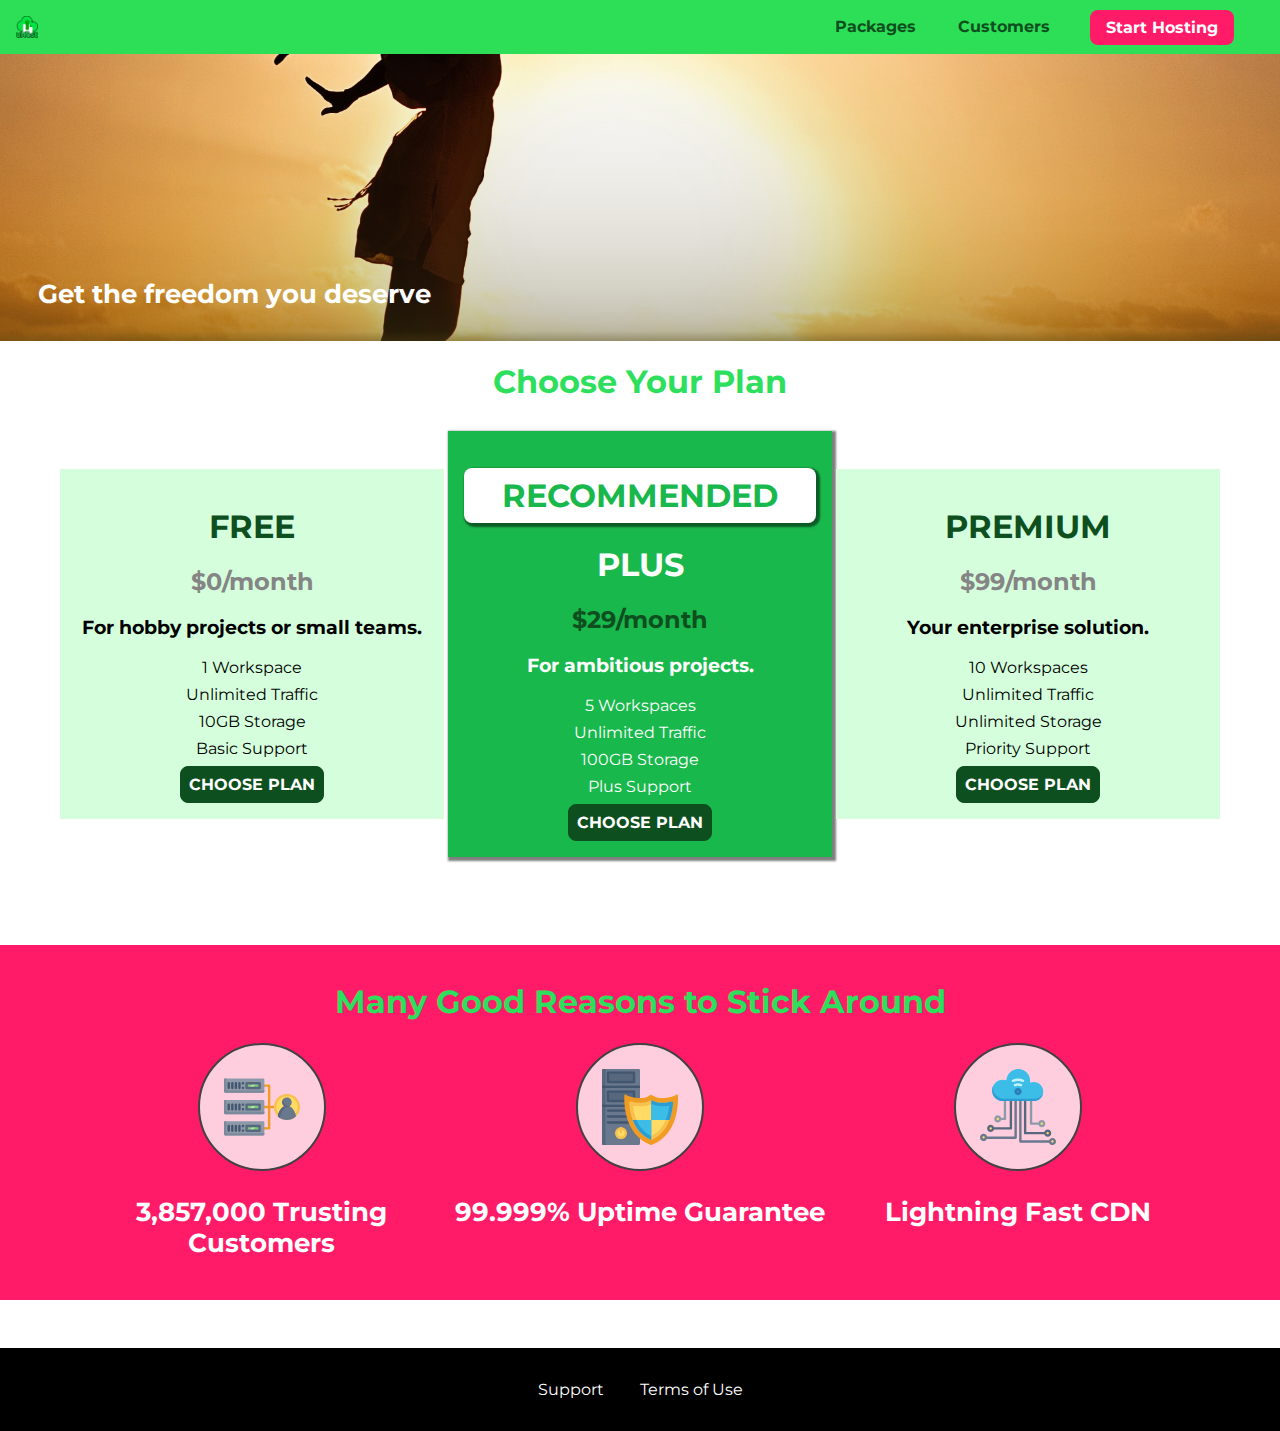
<file: index.html>
<!DOCTYPE html>
<html lang="en">

<head>
    <meta charset="UTF-8">
    <meta http-equiv="X-UA-Compatible" content="ie=edge">
    <meta name="viewport" content="width=device-width, initial-scale=1.0">
    <title>NordicHost</title>
    <link rel="shortcut icon" href="favicon.png">
    <link href="https://fonts.googleapis.com/css?family=Montserrat:400,700&display=swap" rel="stylesheet">
    <link rel="stylesheet" href="shared.css">
    <link rel="stylesheet" href="main.css">
</head>

<body>
    <div class="backdrop"></div>
    <div class="modal">
        <h1 class="modal__title">Do you want to continue?</h1>
        <div class="modal__actions">
            <a href="start-hosting/index.html" class="modal__action">Yes!</a>
            <button class="modal__action modal__action--negative" type="button">No!</button>
        </div>
    </div>
    <header class="main-header">
        <div>
            <button class="toggle-button">
                <span class="toggle-button__bar"></span>
                <span class="toggle-button__bar"></span>
                <span class="toggle-button__bar"></span>
            </button>
            <a href="index.html" class="main-header__brand">
                <img src="./images/uhost-icon.png" alt="logo">
            </a>
        </div>
        <nav class="main-nav">
            <ul class="main-nav__items">
                <li class="main-nav__item">
                    <a href="packages/index.html">Packages</a>
                </li>
                <li class="main-nav__item">
                    <a href="customers/index.html">Customers</a>
                </li>
                <li class="main-nav__item main-nav__item--cta">
                    <a href="start-hosting/index.html">Start Hosting</a>
                </li>
            </ul>
        </nav>
    </header>
    <nav class="mobile-nav">
        <ul class="mobile-nav__items">
            <li class="mobile-nav__item">
                <a href="packages/index.html">Packages</a>
            </li>
            <li class="mobile-nav__item">
                <a href="customers/index.html">Customers</a>
            </li>
            <li class="mobile-nav__item mobile-nav__item--cta">
                <a href="start-hosting/index.html">Start Hosting</a>
            </li>
        </ul>
    </nav>
    <main>
        <section id="product-overview">
            <h1>Get the freedom you deserve</h1>
        </section>
        <section id="plans">
            <h1 class="section-title">Choose Your Plan</h1>
            <div class="plan__list">
                <article class="plan">
                    <h1 class="plan__title">FREE</h1>
                    <h2 class="plan__price">$0/month</h2>
                    <h3>For hobby projects or small teams.</h3>
                    <ul class="plan__features">
                        <li class="plan__feature">1 Workspace</li>
                        <li class="plan__feature">Unlimited Traffic</li>
                        <li class="plan__feature">10GB Storage</li>
                        <li class="plan__feature">Basic Support</li>
                    </ul>
                    <div>
                        <button class="button">CHOOSE PLAN</button>
                    </div>
                </article>
                <article class="plan plan__highlighted">
                    <h1 class="plan__annotation">RECOMMENDED</h1>
                    <h1 class="plan__title">PLUS</h1>
                    <h2 class="plan__price">$29/month</h2>
                    <h3>For ambitious projects.</h3>
                    <ul class="plan__features">
                        <li class="plan__feature">5 Workspaces</li>
                        <li class="plan__feature">Unlimited Traffic</li>
                        <li class="plan__feature">100GB Storage</li>
                        <li class="plan__feature">Plus Support</li>
                    </ul>
                    <div>
                        <button class="button">CHOOSE PLAN</button>
                    </div>
                </article>
                <article class="plan">
                    <h1 class="plan__title">PREMIUM</h1>
                    <h2 class="plan__price">$99/month</h2>
                    <h3>Your enterprise solution.</h3>
                    <ul class="plan__features">
                        <li class="plan__feature">10 Workspaces</li>
                        <li class="plan__feature">Unlimited Traffic</li>
                        <li class="plan__feature">Unlimited Storage</li>
                        <li class="plan__feature">Priority Support</li>
                    </ul>
                    <div>
                        <button class="button">CHOOSE PLAN</button>
                    </div>
                </article>
            </div>
        </section>
        <section id="key-features">
            <h1 class="section-title">Many Good Reasons to Stick Around</h1>
            <ul class="key-feature__list">
                <li class="key-feature">
                    <div class="key-feature__image">
                        <svg viewBox="0 0 512 512">
                            <path style="fill:#F09B24;"
                                d="M344,248h-32V112c0-4.418-3.582-8-8-8h-40c-4.418,0-8,3.582-8,8s3.582,8,8,8h32v128h-32  c-4.418,0-8,3.582-8,8s3.582,8,8,8h32v128h-32c-4.418,0-8,3.582-8,8s3.582,8,8,8h40c4.418,0,8-3.582,8-8V264h32c4.418,0,8-3.582,8-8  S348.418,248,344,248z" />
                            <path style="fill:#8E9AA9;"
                                d="M264,64H8c-4.418,0-8,3.582-8,8v80c0,4.418,3.582,8,8,8h256c4.418,0,8-3.582,8-8V72  C272,67.582,268.418,64,264,64z" />
                            <path style="fill:#7C899B;"
                                d="M24,144c-4.418,0-8-3.582-8-8V64H8c-4.418,0-8,3.582-8,8v80c0,4.418,3.582,8,8,8h256  c4.418,0,8-3.582,8-8v-8H24z" />
                            <rect x="152" y="96" style="fill:#B8E3A8;" width="88" height="32" />
                            <g>
                                <polygon style="fill:#7EC97D;" points="152,96 152,128 166,128 198,96  " />
                                <polygon style="fill:#7EC97D;" points="220,96 188,128 240,128 240,96  " />
                            </g>
                            <path style="fill:#56677E;"
                                d="M240,136h-88c-4.418,0-8-3.582-8-8V96c0-4.418,3.582-8,8-8h88c4.418,0,8,3.582,8,8v32  C248,132.418,244.418,136,240,136z M160,120h72v-16h-72V120z" />
                            <g>
                                <path style="fill:#435670;"
                                    d="M32,136c-4.418,0-8-3.582-8-8V96c0-4.418,3.582-8,8-8s8,3.582,8,8v32C40,132.418,36.418,136,32,136z   " />
                                <path style="fill:#435670;"
                                    d="M56,136c-4.418,0-8-3.582-8-8V96c0-4.418,3.582-8,8-8s8,3.582,8,8v32C64,132.418,60.418,136,56,136z   " />
                                <path style="fill:#435670;"
                                    d="M80,136c-4.418,0-8-3.582-8-8V96c0-4.418,3.582-8,8-8s8,3.582,8,8v32C88,132.418,84.418,136,80,136z   " />
                                <path style="fill:#435670;"
                                    d="M104,136c-4.418,0-8-3.582-8-8V96c0-4.418,3.582-8,8-8s8,3.582,8,8v32   C112,132.418,108.418,136,104,136z" />
                                <path style="fill:#435670;"
                                    d="M128,105c-4.418,0-8-3.582-8-8v-1c0-4.418,3.582-8,8-8s8,3.582,8,8v1   C136,101.418,132.418,105,128,105z" />
                                <path style="fill:#435670;"
                                    d="M128,136c-4.418,0-8-3.582-8-8v-1c0-4.418,3.582-8,8-8s8,3.582,8,8v1   C136,132.418,132.418,136,128,136z" />
                            </g>
                            <path style="fill:#8E9AA9;"
                                d="M264,208H8c-4.418,0-8,3.582-8,8v80c0,4.418,3.582,8,8,8h256c4.418,0,8-3.582,8-8v-80  C272,211.582,268.418,208,264,208z" />
                            <path style="fill:#7C899B;"
                                d="M24,288c-4.418,0-8-3.582-8-8v-72H8c-4.418,0-8,3.582-8,8v80c0,4.418,3.582,8,8,8h256  c4.418,0,8-3.582,8-8v-8H24z" />
                            <rect x="152" y="240" style="fill:#B8E3A8;" width="88" height="32" />
                            <g>
                                <polygon style="fill:#7EC97D;" points="152,240 152,272 166,272 198,240  " />
                                <polygon style="fill:#7EC97D;" points="220,240 188,272 240,272 240,240  " />
                            </g>
                            <path style="fill:#56677E;"
                                d="M240,280h-88c-4.418,0-8-3.582-8-8v-32c0-4.418,3.582-8,8-8h88c4.418,0,8,3.582,8,8v32  C248,276.418,244.418,280,240,280z M160,264h72v-16h-72V264z" />
                            <g>
                                <path style="fill:#435670;"
                                    d="M32,280c-4.418,0-8-3.582-8-8v-32c0-4.418,3.582-8,8-8s8,3.582,8,8v32C40,276.418,36.418,280,32,280   z" />
                                <path style="fill:#435670;"
                                    d="M56,280c-4.418,0-8-3.582-8-8v-32c0-4.418,3.582-8,8-8s8,3.582,8,8v32C64,276.418,60.418,280,56,280   z" />
                                <path style="fill:#435670;"
                                    d="M80,280c-4.418,0-8-3.582-8-8v-32c0-4.418,3.582-8,8-8s8,3.582,8,8v32C88,276.418,84.418,280,80,280   z" />
                                <path style="fill:#435670;"
                                    d="M104,280c-4.418,0-8-3.582-8-8v-32c0-4.418,3.582-8,8-8s8,3.582,8,8v32   C112,276.418,108.418,280,104,280z" />
                                <path style="fill:#435670;"
                                    d="M128,249c-4.418,0-8-3.582-8-8v-1c0-4.418,3.582-8,8-8s8,3.582,8,8v1   C136,245.418,132.418,249,128,249z" />
                                <path style="fill:#435670;"
                                    d="M128,280c-4.418,0-8-3.582-8-8v-1c0-4.418,3.582-8,8-8s8,3.582,8,8v1   C136,276.418,132.418,280,128,280z" />
                            </g>
                            <path style="fill:#8E9AA9;"
                                d="M264,352H8c-4.418,0-8,3.582-8,8v80c0,4.418,3.582,8,8,8h256c4.418,0,8-3.582,8-8v-80  C272,355.582,268.418,352,264,352z" />
                            <path style="fill:#7C899B;"
                                d="M24,432c-4.418,0-8-3.582-8-8v-72H8c-4.418,0-8,3.582-8,8v80c0,4.418,3.582,8,8,8h256  c4.418,0,8-3.582,8-8v-8H24z" />
                            <rect x="152" y="384" style="fill:#B8E3A8;" width="88" height="32" />
                            <g>
                                <polygon style="fill:#7EC97D;" points="152,384 152,416 166,416 198,384  " />
                                <polygon style="fill:#7EC97D;" points="220,384 188,416 240,416 240,384  " />
                            </g>
                            <path style="fill:#56677E;"
                                d="M240,424h-88c-4.418,0-8-3.582-8-8v-32c0-4.418,3.582-8,8-8h88c4.418,0,8,3.582,8,8v32  C248,420.418,244.418,424,240,424z M160,408h72v-16h-72V408z" />
                            <g>
                                <path style="fill:#435670;"
                                    d="M32,424c-4.418,0-8-3.582-8-8v-32c0-4.418,3.582-8,8-8s8,3.582,8,8v32C40,420.418,36.418,424,32,424   z" />
                                <path style="fill:#435670;"
                                    d="M56,424c-4.418,0-8-3.582-8-8v-32c0-4.418,3.582-8,8-8s8,3.582,8,8v32C64,420.418,60.418,424,56,424   z" />
                                <path style="fill:#435670;"
                                    d="M80,424c-4.418,0-8-3.582-8-8v-32c0-4.418,3.582-8,8-8s8,3.582,8,8v32C88,420.418,84.418,424,80,424   z" />
                                <path style="fill:#435670;"
                                    d="M104,424c-4.418,0-8-3.582-8-8v-32c0-4.418,3.582-8,8-8s8,3.582,8,8v32   C112,420.418,108.418,424,104,424z" />
                                <path style="fill:#435670;"
                                    d="M128,393c-4.418,0-8-3.582-8-8v-1c0-4.418,3.582-8,8-8s8,3.582,8,8v1   C136,389.418,132.418,393,128,393z" />
                                <path style="fill:#435670;"
                                    d="M128,424c-4.418,0-8-3.582-8-8v-1c0-4.418,3.582-8,8-8s8,3.582,8,8v1   C136,420.418,132.418,424,128,424z" />
                            </g>
                            <path style="fill:#F7C14D;"
                                d="M424,168c-48.523,0-88,39.477-88,88s39.477,88,88,88s88-39.477,88-88S472.523,168,424,168z" />
                            <path style="fill:#FFDB66;"
                                d="M424,184c-39.701,0-72,32.299-72,72s32.299,72,72,72s72-32.299,72-72S463.701,184,424,184z" />
                            <path style="fill:#69788D;"
                                d="M484.893,314.16C476.393,274.588,451.922,248,424,248s-52.393,26.588-60.893,66.16  c-0.605,2.82,0.354,5.749,2.511,7.664C381.731,336.124,402.465,344,424,344s42.269-7.876,58.381-22.176  C484.539,319.909,485.498,316.98,484.893,314.16z" />
                            <path style="fill:#56677E;"
                                d="M434.053,249.171C430.768,248.403,427.411,248,424,248c-27.922,0-52.393,26.588-60.893,66.16  c-0.605,2.82,0.354,5.749,2.511,7.664c3.383,3.002,6.979,5.703,10.734,8.125C384.904,286.243,407.373,255.378,434.053,249.171z" />
                            <path style="fill:#69788D;"
                                d="M424,192c-17.645,0-32,14.355-32,32s14.355,32,32,32s32-14.355,32-32S441.645,192,424,192z" />
                            <path style="fill:#56677E;"
                                d="M432,248c-17.645,0-32-14.355-32-32c0-6.783,2.128-13.076,5.742-18.258  C397.444,203.53,392,213.138,392,224c0,17.645,14.355,32,32,32c10.862,0,20.471-5.444,26.258-13.742  C445.076,245.872,438.783,248,432,248z" />

                        </svg>
                    </div>
                    <p class="key-feature__description">3,857,000 Trusting Customers</p>
                </li>
                <li class="key-feature">
                    <div class="key-feature__image">
                        <svg viewBox="0 0 512 512">
                            <path style="fill:#69788D;"
                                d="M248,0H8C3.582,0,0,3.582,0,8v496c0,4.418,3.582,8,8,8h240c4.418,0,8-3.582,8-8V8  C256,3.582,252.418,0,248,0z" />
                            <path style="fill:#56677E;"
                                d="M24,504V8c0-4.418,3.582-8,8-8H8C3.582,0,0,3.582,0,8v496c0,4.418,3.582,8,8,8h24  C27.582,512,24,508.418,24,504z" />
                            <g>
                                <rect x="0" y="112" style="fill:#435670;" width="256" height="16" />
                                <rect x="0" y="240" style="fill:#435670;" width="256" height="16" />
                            </g>
                            <path style="fill:#F7C14D;"
                                d="M128,392c-22.056,0-40,17.944-40,40s17.944,40,40,40s40-17.944,40-40S150.056,392,128,392z" />
                            <path style="fill:#FFDB66;"
                                d="M128,408c-13.233,0-24,10.767-24,24s10.767,24,24,24s24-10.767,24-24S141.233,408,128,408z" />
                            <path style="fill:#F7C14D;"
                                d="M128,392c-2.739,0-5.414,0.278-8,0.805V424c0,4.418,3.582,8,8,8c4.418,0,8-3.582,8-8v-31.195  C133.414,392.278,130.739,392,128,392z" />
                            <g>
                                <path style="fill:#435670;"
                                    d="M216,288H40c-4.418,0-8-3.582-8-8s3.582-8,8-8h176c4.418,0,8,3.582,8,8S220.418,288,216,288z" />
                                <path style="fill:#435670;"
                                    d="M216,328H40c-4.418,0-8-3.582-8-8s3.582-8,8-8h176c4.418,0,8,3.582,8,8S220.418,328,216,328z" />
                                <path style="fill:#435670;"
                                    d="M216,368H40c-4.418,0-8-3.582-8-8s3.582-8,8-8h176c4.418,0,8,3.582,8,8S220.418,368,216,368z" />
                                <path style="fill:#435670;"
                                    d="M216,16H40c-4.418,0-8,3.582-8,8v64c0,4.418,3.582,8,8,8h176c4.418,0,8-3.582,8-8V24   C224,19.582,220.418,16,216,16z" />
                            </g>
                            <rect x="48" y="32" style="fill:#56677E;" width="160" height="48" />
                            <path style="fill:#435670;"
                                d="M216,144H40c-4.418,0-8,3.582-8,8v64c0,4.418,3.582,8,8,8h176c4.418,0,8-3.582,8-8v-64  C224,147.582,220.418,144,216,144z" />
                            <rect x="48" y="160" style="fill:#56677E;" width="160" height="48" />
                            <path style="fill:#F09B24;"
                                d="M511.747,180.237c-0.194-6.537-8.107-10.107-13.135-5.894c-5.6,4.693-42.904,21.282-98.514,21.282  c-33.45,0-64.625-20.999-64.929-21.206c-2.9-1.991-6.764-1.85-9.512,0.346c-2.677,2.135-27.201,20.86-63.793,20.86  c-55.607,0-92.914-16.589-98.515-21.282c-5.028-4.211-12.941-0.645-13.135,5.894c-1.634,54.834,4.655,105.941,18.693,151.903  c12.096,39.604,29.759,74.047,52.497,102.373c27.538,34.304,62.743,59.882,104.66,76.045c3.069,1.918,6.757,1.921,9.83,0  c41.917-16.163,77.122-41.741,104.66-76.045c22.738-28.326,40.401-62.77,52.497-102.373  C507.092,286.179,513.381,235.071,511.747,180.237z" />
                            <path style="fill:#F7C14D;"
                                d="M476.21,221.226c-1.953-1.631-4.568-2.235-7.036-1.628c-21.686,5.327-44.926,8.028-69.075,8.028  c-25.926,0-49.633-8.975-64.955-16.504c-2.307-1.134-5.016-1.091-7.284,0.116c-14.059,7.477-36.919,16.388-65.994,16.388  c-24.153,0-47.394-2.701-69.075-8.028c-5.155-1.268-10.221,2.966-9.894,8.261c2.077,33.693,7.668,65.635,16.616,94.935  c22.774,74.565,66.139,126.334,128.888,153.868c2.032,0.891,4.397,0.891,6.43,0c61.777-27.107,104.716-78.876,127.62-153.868  c8.948-29.3,14.539-61.241,16.616-94.935C479.224,225.319,478.163,222.856,476.21,221.226z" />
                            <path style="fill:#FFDB66;"
                                d="M331.609,451.727c-52.604-25.289-89.304-70.987-109.144-135.944  c-6.532-21.39-11.162-44.336-13.82-68.447c17.133,2.852,34.952,4.291,53.22,4.291c29.394,0,53.376-7.793,69.978-15.561  c17.44,7.736,41.656,15.561,68.256,15.561c18.267,0,36.085-1.439,53.219-4.291c-2.659,24.112-7.288,47.06-13.82,68.448  C419.545,381.108,383.27,426.805,331.609,451.727z" />
                            <g>
                                <path style="fill:#2C9DD4;"
                                    d="M479.066,227.858c0.157-2.539-0.903-5.002-2.856-6.633s-4.568-2.235-7.036-1.628   c-21.686,5.327-44.926,8.028-69.075,8.028c-25.926,0-49.633-8.975-64.955-16.504c-1.057-0.52-2.2-0.78-3.345-0.806l-0.072,133.351   h123.601c2.556-6.746,4.933-13.702,7.123-20.874C471.398,293.493,476.989,261.552,479.066,227.858z" />
                                <path style="fill:#2C9DD4;"
                                    d="M206.658,343.667c24.153,63.42,65.028,108.108,121.743,132.995c1.031,0.452,2.147,0.673,3.263,0.666   l0.063-133.661H206.658z" />
                            </g>
                            <g>
                                <path style="fill:#3CBDE8;"
                                    d="M439.497,315.783c6.532-21.389,11.161-44.336,13.82-68.448c-17.134,2.852-34.952,4.291-53.219,4.291   c-26.6,0-50.815-7.824-68.256-15.561l-0.116,107.601h97.758C433.179,334.807,436.524,325.518,439.497,315.783z" />
                                <path style="fill:#3CBDE8;"
                                    d="M232.523,343.667c21.144,50.298,54.363,86.56,99.087,108.06l0.117-108.06H232.523z" />
                            </g>
                        </svg>
                    </div>
                    <p class="key-feature__description">99.999% Uptime Guarantee</p>
                </li>
                <li class="key-feature">
                    <div class="key-feature__image">
                        <svg viewBox="0 0 512 512">
                            <path style="fill:#8E9AA9;"
                                d="M168,200c-4.418,0-8,3.582-8,8v120h-17.376c-3.302-9.311-12.194-16-22.624-16  c-13.234,0-24,10.767-24,24s10.766,24,24,24c10.429,0,19.321-6.689,22.624-16H168c4.418,0,8-3.582,8-8V208  C176,203.582,172.418,200,168,200z" />
                            <path style="fill:#FFDB66;"
                                d="M120,328c-4.411,0-8,3.589-8,8s3.589,8,8,8s8-3.589,8-8S124.411,328,120,328z" />
                            <path style="fill:#56677E;"
                                d="M208,200c-4.418,0-8,3.582-8,8v184H94.624C91.322,382.689,82.43,376,72,376  c-13.234,0-24,10.767-24,24s10.766,24,24,24c10.429,0,19.321-6.689,22.624-16H208c4.418,0,8-3.582,8-8V208  C216,203.582,212.418,200,208,200z" />
                            <path style="fill:#FFDB66;"
                                d="M72,392c-4.411,0-8,3.589-8,8s3.589,8,8,8s8-3.589,8-8S76.411,392,72,392z" />
                            <path style="fill:#69788D;"
                                d="M240,208c-4.418,0-8,3.582-8,8v239H47.24c-2.671-10.34-12.078-18-23.24-18c-13.234,0-24,10.767-24,24  s10.766,24,24,24c9.666,0,18.009-5.747,21.809-14H240c4.418,0,8-3.582,8-8V216C248,211.582,244.418,208,240,208z" />
                            <path style="fill:#FFDB66;"
                                d="M24,453c-4.411,0-8,3.589-8,8s3.589,8,8,8s8-3.589,8-8S28.411,453,24,453z" />
                            <path style="fill:#69788D;"
                                d="M488,464c-10.429,0-19.321,6.689-22.624,16H280V208c0-4.418-3.582-8-8-8s-8,3.582-8,8v280  c0,4.418,3.582,8,8,8h193.376c3.302,9.311,12.194,16,22.624,16c13.234,0,24-10.767,24-24S501.234,464,488,464z" />
                            <path style="fill:#FFDB66;"
                                d="M488,480c-4.411,0-8,3.589-8,8s3.589,8,8,8s8-3.589,8-8S492.411,480,488,480z" />
                            <path style="fill:#56677E;"
                                d="M456,408c-10.429,0-19.321,6.689-22.624,16H312V208c0-4.418-3.582-8-8-8s-8,3.582-8,8v224  c0,4.418,3.582,8,8,8h129.376c3.302,9.311,12.194,16,22.624,16c13.234,0,24-10.767,24-24S469.234,408,456,408z" />
                            <path style="fill:#FFDB66;"
                                d="M456,424c-4.411,0-8,3.589-8,8s3.589,8,8,8s8-3.589,8-8S460.411,424,456,424z" />
                            <path style="fill:#8E9AA9;"
                                d="M416,344c-10.429,0-19.321,6.689-22.624,16H352V208c0-4.418-3.582-8-8-8s-8,3.582-8,8v160  c0,4.418,3.582,8,8,8h49.376c3.302,9.311,12.194,16,22.624,16c13.234,0,24-10.767,24-24S429.234,344,416,344z" />
                            <path style="fill:#FFDB66;"
                                d="M416,360c-4.411,0-8,3.589-8,8s3.589,8,8,8s8-3.589,8-8S420.411,360,416,360z" />
                            <path style="fill:#3CBDE8;"
                                d="M362,88c-8.741,0-17.231,1.751-25.06,5.085C337.646,88.797,338,84.43,338,80  c0-44.112-35.888-80-80-80c-42.823,0-77.895,33.816-79.909,76.149C170.393,73.415,162.244,72,154,72c-39.701,0-72,32.299-72,72  s32.299,72,72,72h208c35.29,0,64-28.71,64-64S397.29,88,362,88z" />
                            <path style="fill:#2C9DD4;"
                                d="M368,200H160c-39.701,0-72-32.299-72-72c0-5.863,0.721-11.559,2.05-17.019  C84.918,120.88,82,132.102,82,144c0,39.701,32.299,72,72,72h208c30.389,0,55.88-21.296,62.379-49.743  C413.565,186.327,392.352,200,368,200z" />
                            <path style="fill:#2A7DB5;"
                                d="M256,128c-13.234,0-24,10.767-24,24s10.766,24,24,24c13.233,0,24-10.767,24-24S269.233,128,256,128z" />
                            <path style="fill:#2C9DD4;"
                                d="M256,144c-4.411,0-8,3.589-8,8s3.589,8,8,8c4.411,0,8-3.589,8-8S260.411,144,256,144z" />
                            <g>
                                <path style="fill:#C5F1FA;"
                                    d="M221.755,87.695c-2.994,0-5.864-1.688-7.233-4.572c-1.894-3.991-0.194-8.763,3.798-10.657   C230.157,66.849,242.834,64,256,64c13.166,0,25.844,2.849,37.68,8.466c3.992,1.895,5.692,6.666,3.798,10.657   s-6.666,5.692-10.657,3.798C277.144,82.328,266.774,80,256,80c-10.774,0-21.144,2.328-30.821,6.921   C224.072,87.446,222.904,87.695,221.755,87.695z" />
                                <path style="fill:#C5F1FA;"
                                    d="M276.545,116.618c-1.148,0-2.316-0.249-3.424-0.774C267.745,113.293,261.985,112,256,112   c-5.985,0-11.745,1.293-17.121,3.844c-3.991,1.895-8.763,0.192-10.657-3.798c-1.894-3.992-0.193-8.764,3.798-10.657   C239.557,97.813,247.625,96,256,96c8.376,0,16.444,1.813,23.98,5.389c3.991,1.894,5.692,6.665,3.798,10.657   C282.41,114.93,279.539,116.618,276.545,116.618z" />
                            </g>

                        </svg>
                    </div>
                    <p class="key-feature__description">Lightning Fast CDN</p>
                </li>
            </ul>
        </section>
    </main>
    <footer class="main-footer">
        <nav>
            <ul class="main-footer__links">
                <li class="main-footer__link">
                    <a href="#">Support</a>
                </li>
                <li class="main-footer__link">
                    <a href="#">Terms of Use</a>
                </li>
            </ul>
        </nav>
    </footer>
    <script src="shared.js"></script>
</body>

</html>
</file>
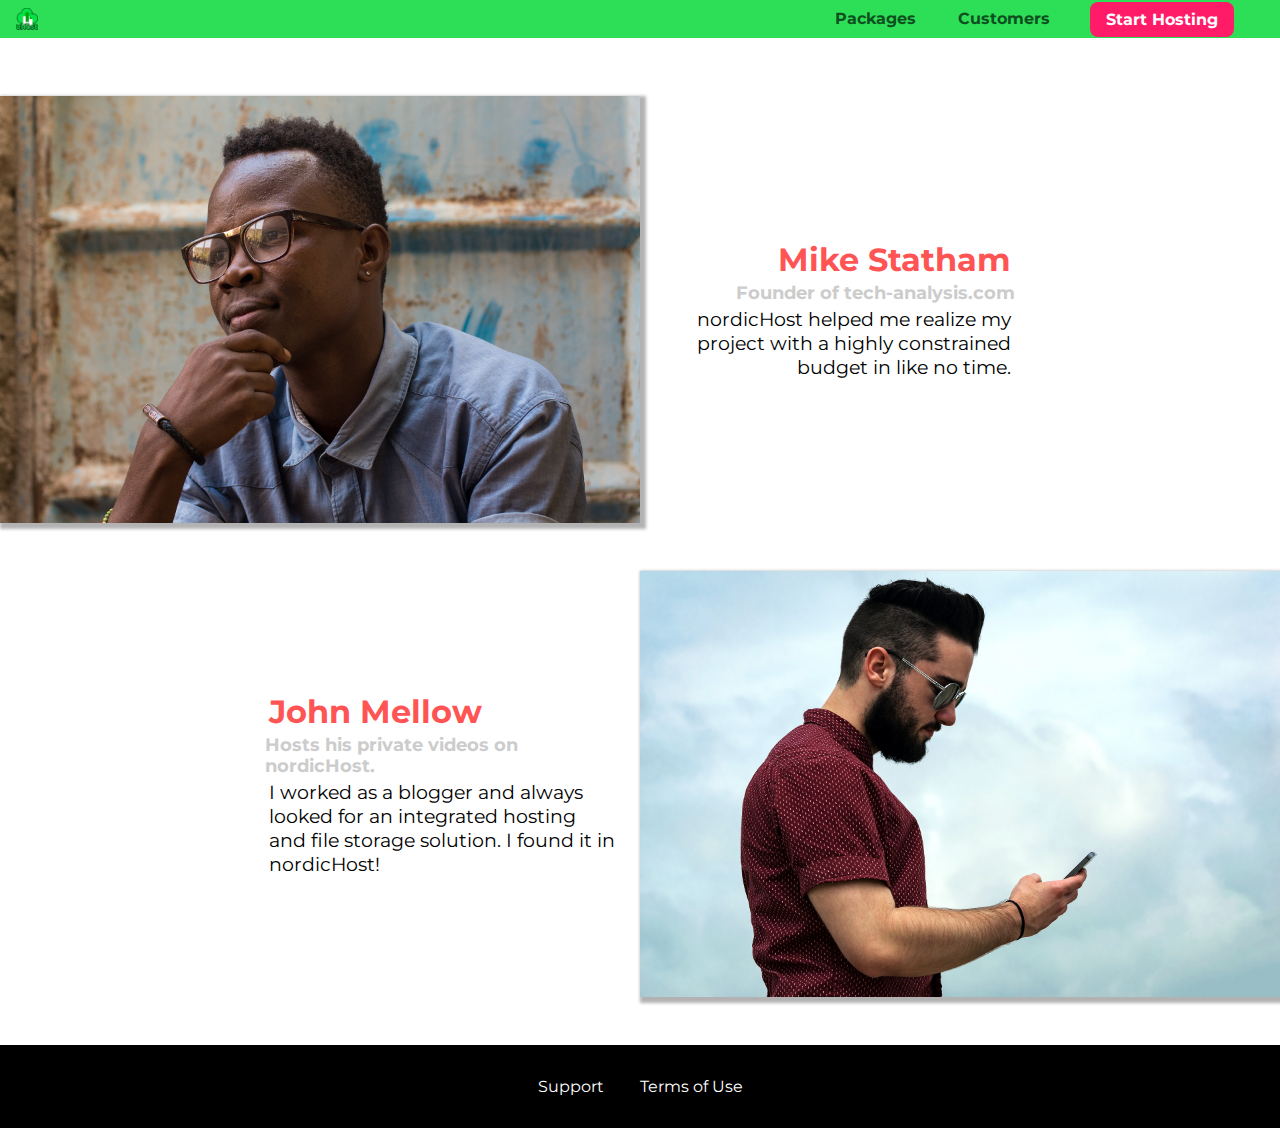
<file: customers/index.html>
<!DOCTYPE html>
<html lang="en">

<head>
    <meta charset="UTF-8">
    <meta name="viewport" content="width=device-width, initial-scale=1.0">
    <meta http-equiv="X-UA-Compatible" content="ie=edge">
    <title>nordicHost Customers</title>
    <link rel="shortcut icon" href="../favicon.png">
    <link href="https://fonts.googleapis.com/css?family=Anton|Montserrat:400,700" rel="stylesheet">
    <link rel="stylesheet" href="../shared.css">
    <link rel="stylesheet" href="customers.css">
</head>

<body>
    <div class="backdrop"></div>
    <header class="main-header">
        <div>
            <button class="toggle-button">
                <span class="toggle-button__bar"></span>
                <span class="toggle-button__bar"></span>
                <span class="toggle-button__bar"></span>
            </button>
            <a href="../index.html" class="main-header__brand">
                <img src="../images/uhost-icon.png" alt="logo">
            </a>
        </div>
        <nav class="main-nav">
            <ul class="main-nav__items">
                <li class="main-nav__item">
                    <a href="../packages/index.html">Packages</a>
                </li>
                <li class="main-nav__item">
                    <a href="../customers/index.html">Customers</a>
                </li>
                <li class="main-nav__item main-nav__item--cta">
                    <a href="start-hosting/index.html">Start Hosting</a>
                </li>
            </ul>
        </nav>
    </header>
    <nav class="mobile-nav">
        <ul class="mobile-nav__items">
            <li class="mobile-nav__item">
                <a href="../packages/index.html">Packages</a>
            </li>
            <li class="mobile-nav__item">
                <a href="../customers/index.html">Customers</a>
            </li>
            <li class="mobile-nav__item mobile-nav__item--cta">
                <a href="start-hosting/index.html">Start Hosting</a>
            </li>
        </ul>
    </nav>
    <main>
        <div>
            <div class="testimonial" id="customer-1">
                <div class="testimonial__image-container">
                    <img src="../images/customer-1.jpg" alt="Mike Statham - Customer" class="testimonial__image">
                </div>
                <div class="testimonial__info">
                    <h1 class="testimonial__name">Mike Statham</h1>
                    <h2 class="testimonial__subtitle">Founder of
                        <a href="tech-analysis.com">tech-analysis.com</a>
                    </h2>
                    <p class="testimonial__text">nordicHost helped me realize my project with a highly constrained
                        budget in
                        like no time.</p>
                </div>
            </div>
            <div class="testimonial" id="customer-2">

                <div class="testimonial__info">
                    <h1 class="testimonial__name">John Mellow</h1>
                    <h2 class="testimonial__subtitle">Hosts his private videos on nordicHost.
                    </h2>
                    <p class="testimonial__text">I worked as a blogger and always looked for an integrated hosting and
                        file storage solution. I found
                        it in nordicHost!
                    </p>
                </div>
                <div class="testimonial__image-container">
                    <img src="../images/customer-2.jpg" alt="John Mellow - Customer" class="testimonial__image">
                </div>
            </div>
        </div>
    </main>
    <footer class="main-footer">
        <nav>
            <ul class="main-footer__links">
                <li class="main-footer__link">
                    <a href="#">Support</a>
                </li>
                <li class="main-footer__link">
                    <a href="#">Terms of Use</a>
                </li>
            </ul>
        </nav>
    </footer>
    <script src="../shared.js"></script>
</body>

</html>
</file>
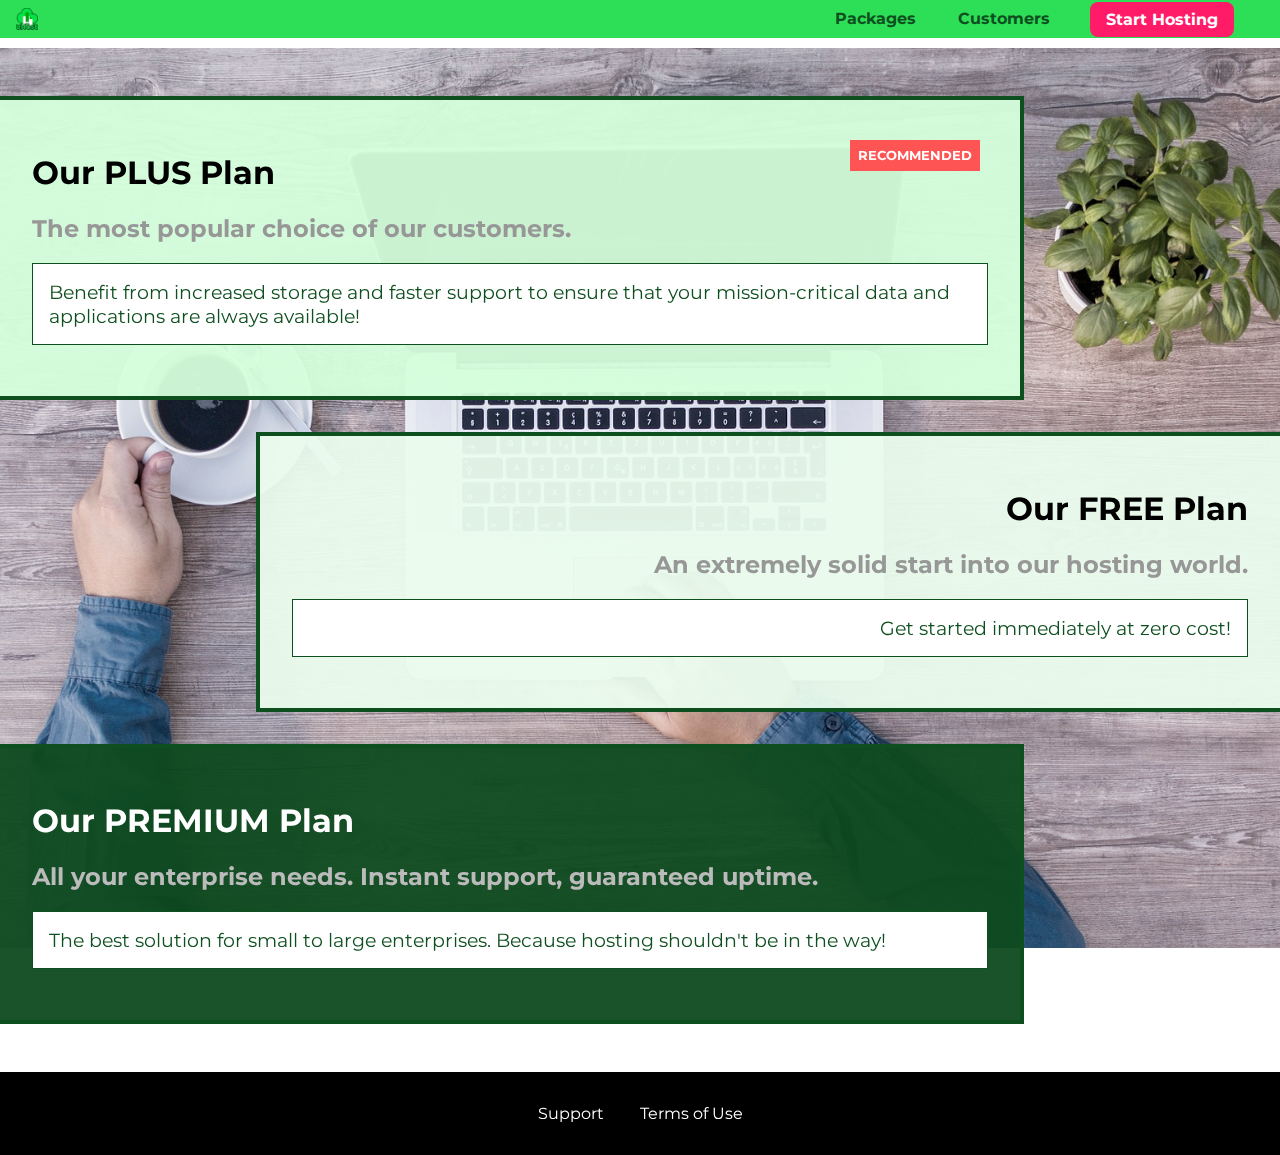
<file: packages/index.html>
<!DOCTYPE html>
<html lang="en">

<head>
    <meta charset="UTF-8">
    <meta http-equiv="X-UA-Compatible" content="ie=edge">
    <meta name="viewport" content="width=device-width, initial-scale=1.0">
    <title>NordicHost</title>
    <link rel="shortcut icon" href="../favicon.png">
    <link href="https://fonts.googleapis.com/css?family=Montserrat:400,700&display=swap" rel="stylesheet">
    <link rel="stylesheet" href="../shared.css">
    <link rel="stylesheet" href="packages.css">
</head>

<body>
    <div class="backdrop"></div>
    <div class="background"></div>
    <header class="main-header">
        <div>
            <button class="toggle-button">
                <span class="toggle-button__bar"></span>
                <span class="toggle-button__bar"></span>
                <span class="toggle-button__bar"></span>
            </button>
            <a href="../index.html" class="main-header__brand">
                <img src="../images/uhost-icon.png" alt="logo">
            </a>
        </div>
        <nav class="main-nav">
            <ul class="main-nav__items">
                <li class="main-nav__item">
                    <a href="../packages/index.html">Packages</a>
                </li>
                <li class="main-nav__item">
                    <a href="../customers/index.html">Customers</a>
                </li>
                <li class="main-nav__item main-nav__item--cta">
                    <a href="../start-hosting/index.html">Start Hosting</a>
                </li>
            </ul>
        </nav>
    </header>
    <nav class="mobile-nav">
        <ul class="mobile-nav__items">
            <li class="mobile-nav__item">
                <a href="../packages/index.html">Packages</a>
            </li>
            <li class="mobile-nav__item">
                <a href="../customers/index.html">Customers</a>
            </li>
            <li class="mobile-nav__item mobile-nav__item--cta">
                <a href="start-hosting/index.html">Start Hosting</a>
            </li>
        </ul>
    </nav>
    <main>
        <section class="package" id="plus">
            <a href="#" class="packages-plan">
                <h1 class="package__title">Our PLUS Plan</h1>
                <h2 class="package_badge">RECOMMENDED</h2>
                <h2 class="package__subtitle">The most popular choice of our customers.</h2>
                <p class="package__info">Benefit from increased storage and faster support to ensure that
                    your mission-critical data and
                    applications
                    are always available!</p>
            </a>
        </section>
        <section class="package" id="free">
            <a href="#" class="packages-plan">
                <h1 class="package__title">Our FREE Plan</h1>
                <h2 class="package__subtitle">An extremely solid start into our hosting world.</h2>
                <p class="package__info">Get started immediately at zero cost!</p>
            </a>
        </section>
        <div class="clearfix"></div>
        <section class="package" id="premium">
            <a href="#" class="packages-plan">
                <h1 class="package__title">Our PREMIUM Plan</h1>
                <h2 class="package__subtitle">All your enterprise needs. Instant support, guaranteed uptime.
                </h2>
                <p class="package__info">The best solution for small to large enterprises. Because hosting
                    shouldn't be in the way!</p>
            </a>
        </section>
    </main>
    <footer class="main-footer">
        <nav>
            <ul class="main-footer__links">
                <li class="main-footer__link">
                    <a href="#">Support</a>
                </li>
                <li class="main-footer__link">
                    <a href="#">Terms of Use</a>
                </li>
            </ul>
        </nav>
    </footer>
    <script src="../shared.js"></script>

</body>

</html>
</file>
<file: shared.css>
* {
  box-sizing: border-box;
}

body {
  font-family: "Montserrat", sans-serif;
  margin: 0;
}

.backdrop {
  position: fixed;
  display: none;
  top: 0;
  left: 0;
  z-index: 100;
  width: 100vw;
  height: 100vh;
  background: rgba(0, 0, 0, 0.5);
}

.main-header {
  width: 100%;
  position: fixed;
  top: 0;
  left: 0;
  background: #2ddf56;
  padding: 0.5rem 1rem;
  z-index: 1;
}

.main-header > div {
  display: inline-block;
  vertical-align: middle;
}

.main-header__brand {
  color: #0e4f1f;
  text-decoration: none;
  font-weight: bold;
  font-size: 1.2rem;
  height: 22px;
  display: inline-block;
  vertical-align: middle;
}

.main-header__brand img {
  height: 100%;
}

.toggle-button {
  width: 3rem;
  background: transparent;
  border: none;
  cursor: pointer;
  padding-top: 0;
  padding-bottom: 0;
  vertical-align: middle;
}

.toggle-button:focus {
  outline: none;
}

/* Toggle button */

.toggle-button__bar {
  width: 100%;
  height: 0.2rem;
  background: black;
  display: block;
  margin: 0.6rem 0;
}

.main-nav {
  display: none;
}

@media (min-width: 40rem) {
  .toggle-button {
    display: none;
  }
  .main-nav {
    display: inline-block;
    text-align: right;
    width: calc(100% - 40px);
    vertical-align: middle;
  }

  .main-nav__items {
    margin: 0;
    padding: 0;
    list-style: none;
  }
  .main-nav__item {
    display: inline-block;
    margin: 0 1rem;
  }

  .main-nav__item a,
  .mobile-nav__item a {
    text-decoration: none;
    color: #0e4f1f;
    font-weight: bold;
    padding: 0.2rem;
  }

  .main-nav__item a:hover,
  .main-nav__item a:active {
    border-bottom: 5px solid white;
    color: white;
  }

  .main-nav__item--cta a,
  .mobile-nav__item--cta a {
    color: white;
    background: #ff1b68;
    padding: 0.5rem 1rem;
    border-radius: 8px;
  }
  .main-nav__item--cta a:hover,
  .main-nav__item--cta a:active,
  .mobile-nav__item--cta a:hover,
  .mobile-nav__item--cta a:active {
    background: white;
    color: #ff1b68;
    border: none;
  }
}

.main-footer {
  background: black;
  padding: 2rem;
  margin-top: 3rem;
}

.main-footer__links {
  list-style: none;
  margin: 0;
  padding: 0;
  text-align: center;
}

.main-footer__link {
  display: inline-block;
  margin: 0 1rem;
}

.main-footer__link a {
  color: white;
  text-decoration: none;
}

.main-footer__link a:hover,
.main-footer__link a:active {
  color: #ccc;
}

.button {
  background: #0e4f1f;
  color: white;
  font: inherit;
  border: 1.5px solid #0e4f1f;
  padding: 0.5rem;
  border-radius: 8px;
  font-weight: bold;
  cursor: pointer;
}

.button:hover,
.button:active {
  background: white;
  color: #0e4f1f;
}

.button:focus {
  outline: none;
}

/* Mobile Nav styling */
.mobile-nav {
  display: none;
  position: fixed;
  z-index: 101;
  top: 0;
  left: 0;
  background: white;
  width: 80%;
  height: 100vh;
}

.mobile-nav__items {
  width: 90%;
  height: 100%;
  list-style: none;
  margin: 10% auto;
  padding: 0;
  text-align: center;
}

.mobile-nav__item {
  margin: 1rem 0;
}

.mobile-nav__item a {
  font-size: 1.5rem;
}

.open {
  display: block !important;
}
</file>
<file: main.css>
#product-overview {
  background: linear-gradient(to top, rgba(80, 68, 18, 0.6), 10%, transparent),
    url("images/freedom.jpg") center / cover no-repeat border-box, #ff1b68;
  width: 100vw;
  height: 33vh;
  margin-top: 2.75rem;
  position: relative;
}

#product-overview h1 {
  color: white;
  font-family: "Montserrat", sans-serif;
  position: absolute;
  bottom: 5%;
  left: 3%;
  font-size: 1.6rem;
}

@media (min-width: 40rem) and (min-height: 60rem) {
  #product-overview {
    height: 40vh;
    background-position: 50% 25%;
  }

  #product-overview h1 {
    /* font-size: 3rem; */
  }
}

.section-title {
  color: #2ddf5c;
  text-align: center;
}

.plan {
  background: #d5ffdc;
  text-align: center;
  padding: 1rem;
  margin: 0.5rem 0;
  width: 100%;
}

.plan__highlighted {
  background: #19b84c;
  color: white;
}

.plan__annotation {
  background: white;
  color: #19b84c;
  padding: 0.5rem;
  box-shadow: 2px 2px 2px 2px rgba(0, 0, 0, 0.5);
  border-radius: 8px;
}

.plan__features {
  list-style: none;
  margin: 0;
  padding: 0;
}

.plan__feature {
  margin: 0.5rem 0;
}

.plan__title {
  color: #0e4f1f;
}

.plan__price {
  color: #858585;
}

.plan__highlighted .plan__price {
  color: #0e4f1f;
}
.plan__highlighted .plan__title {
  color: white;
}

@media (min-width: 40rem) {
  .plan__list {
    width: 100%;
    text-align: center;
  }

  .plan {
    display: inline-block;
    width: 30%;
    vertical-align: middle;
    min-width: 13rem;
    max-width: 25rem;
  }

  .plan__highlighted {
    box-shadow: 2px 2px 2px 2px rgba(0, 0, 0, 0.5);
  }
}

.button {
  background: #0e4f1f;
  color: white;
  font: inherit;
  border: 1.5px solid #0e4f1f;
  padding: 0.5rem;
  border-radius: 8px;
  font-weight: bold;
  cursor: pointer;
}

.button:hover,
.button:active {
  background: white;
  color: #0e4f1f;
}

.button:focus {
  outline: none;
}

#key-features {
  background: #ff1b68;
  margin-top: 5rem;
  padding: 1rem;
}

.key-feature__list {
  list-style: none;
  margin: 0;
  padding: 0;
  text-align: center;
}

.key-feature__image {
  background: #ffcede;
  width: 128px;
  height: 128px;
  border: 2px solid #424242;
  border-radius: 50%;
  margin: auto;
  padding: 1.5rem;
}

.key-feature__description {
  text-align: center;
  font-weight: bold;
  color: white;
  font-size: 1.6rem;
}

#key__features .section-title {
  color: white;
  margin: 2rem;
}

@media (min-width: 40rem) {
  .key-feature {
    width: 30%;
    vertical-align: top;
    display: inline-block;
    max-width: 25rem;
  }
}
.main-header {
  width: 100%;
  background: #2ddf56;
  padding: 0.5rem 1rem;
}

.main-header > div {
  display: inline-block;
  vertical-align: middle;
}

.main-header__brand {
  color: #0e4f1f;
  text-decoration: none;
  font-weight: bold;
  font-size: 1.2rem;
}
.main-nav {
  display: none;
}

@media (min-width: 40rem) {
  .main-header {
    padding: 1rem 1rem;
  }

  .main-nav {
    display: inline-block;
    text-align: right;
    width: calc(100% - 40px);
    vertical-align: middle;
  }

  .main-nav__items {
    margin: 0;
    padding: 0;
    list-style: none;
  }
  .main-nav__item {
    display: inline-block;
    margin: 0 1rem;
  }

  .main-nav__item a,
  .mobile-nav__item a {
    text-decoration: none;
    color: #0e4f1f;
    font-weight: bold;
    padding: 0.2rem;
  }

  .main-nav__item a:hover,
  .main-nav__item a:active {
    border-bottom: 5px solid white;
    color: white;
  }

  .main-nav__item--cta a,
  .mobile-nav__item--cta a {
    color: white;
    background: #ff1b68;
    padding: 0.5rem 1rem;
    border-radius: 8px;
  }
  .main-nav__item--cta a:hover,
  .main-nav__item--cta a:active,
  .mobile-nav__item--cta a:hover,
  .mobile-nav__item--cta a:active {
    background: white;
    color: #ff1b68;
    border: none;
  }
}

.main-footer {
  background: black;
  padding: 2rem;
  margin-top: 3rem;
}

.main-footer__links {
  list-style: none;
  margin: 0;
  padding: 0;
  text-align: center;
}

.main-footer__link {
  display: inline-block;
  margin: 0 1rem;
}

.main-footer__link a {
  color: white;
  text-decoration: none;
}

.main-footer__link a:hover,
.main-footer__link a:active {
  color: #ccc;
}

/* Modal Styling */

.modal {
  position: fixed;
  display: none;
  z-index: 200;
  top: 20%;
  left: 30%;
  width: 40%;
  background: white;
  padding: 1rem;
  border: 1px solid #ccc;
  box-shadow: 1px 1px 1px rgba(0, 0, 0, 0.5);
}

.modal__title {
  text-align: center;
  margin: 0 0 1rem 0;
}

.modal__actions {
  text-align: center;
}

.modal__action {
  border: 1px solid #0e4f1f;
  background: #0e4f1f;
  text-decoration: none;
  color: white;
  font: inherit;
  padding: 0.5rem 1rem;
  cursor: pointer;
}

.modal__action:hover,
.modal__action:active {
  background: #2ddf5c;
  border-color: #2ddf5c;
}

.modal__action--negative {
  background: red;
  border-color: red;
}

.modal__action--negative:hover,
.modal__action--negative:active {
  background: #ff5454;
  border-color: #ff5454;
}
</file>
<file: customers/customers.css>
.testimonial {
  font-size: 1.2rem;
}

.testimonial:first-of-type {
  margin-top: 6rem;
}

.testimonial__image-container {
  width: 100%;
  max-width: 40rem;
  vertical-align: middle;
  box-shadow: 3px 3px 3px 3px rgba(0, 0, 0, 0.3);
}

.testimonial__image {
  width: 100%;
  vertical-align: top;
}

.testimonial__info {
  padding: 0.9rem;
  text-align: right;
}

#customer-2.testimonial {
  text-align: right;
}

#customer-2 .testimonial__info {
  text-align: left;
}

.testimonial__name {
  margin: 0.2rem;
  color: #ff5454;
  font-size: 2rem;
}

.testimonial__subtitle {
  margin: 0;
  font-size: 1.1rem;
  color: #ccc;
}

.testimonial__subtitle a {
  color: inherit;
  text-decoration: none;
}

.testimonial__subtitle a:hover,
.testimonial__subtitle a:active {
  color: #7a7a7a;
}

.testimonial__text {
  margin: 0.2rem;
}

@media (min-width: 40rem) {
  .testimonial {
    margin: 3rem auto;
    max-width: 1500px;
  }

  /* .testimonial__list {
    width: 80%;
  } */

  .testimonial__image-container {
    width: 65%;
    display: inline-block;
  }

  .testimonial__info {
    text-align: right;
    display: inline-block;
    vertical-align: middle;
    width: 30%;
  }
}
</file>
<file: packages/packages.css>
main {
  padding-top: 2rem;
}
.background {
  background: url("../images/plans-background.jpg") center/cover;
  filter: grayscale(40%);
  width: 100vw;
  height: 100vh;
  position: fixed;
  z-index: -1;
}

.package {
  border: 4px solid #0e4f1f;
  border-left: none;
  margin: 1rem 0;
  width: 80%;
  position: relative;
}

.package:hover,
.package:active {
  box-shadow: 2px 2px 4px rgba (0, 0, 0, 0.5);
  border-color: #ff5454;
}

.package a {
  text-decoration: none;
  color: inherit;
  display: block;
  padding: 2rem;
}

.package_badge {
  position: absolute;
  top: 0;
  right: 0;
  margin: 2.5rem;
  font-size: 0.8rem;
  color: white;
  background: #ff5454;
  padding: 0.5rem;
}

.package__subtitle {
  color: #979797;
}

.package__info {
  background: white;
  border: 1px solid #0e4f1f;
  color: #0e4f1f;
  padding: 1rem;
  font-size: 1.2rem;
}

.clearfix {
  clear: both;
}

#plus {
  background: rgba(213, 255, 220, 0.95);
}

#free {
  background: rgba(234, 252, 237, 0.95);
  float: right;
  border: 4px solid #0e4f1f;
  border-right: none;
  text-align: right;
}

#free:hover,
#free:active {
  box-shadow: 2px 2px 4px rgba (0, 0, 0, 0.5);
  border-color: #ff5454;
}

#premium {
  background: rgba(14, 74, 31, 0.95);
}

#premium .package__title {
  color: white;
}

#premium .package__subtitle {
  color: #bbb;
}

@media (min-width: 40rem) {
  main {
    margin: 3rem auto;
    max-width: 1500px;
  }
}

@media (min-width: 1500px) {
  .package {
    border-left: 4px solid #0e4f1f;
  }

  #free {
    border-right: 4px solid #0e4f1f;
  }

  #free:hover,
  #free:active {
    box-shadow: 2px 2px 4px rgba (0, 0, 0, 0.5);
    border-right-color: #ff5454;
  }
}
</file>
